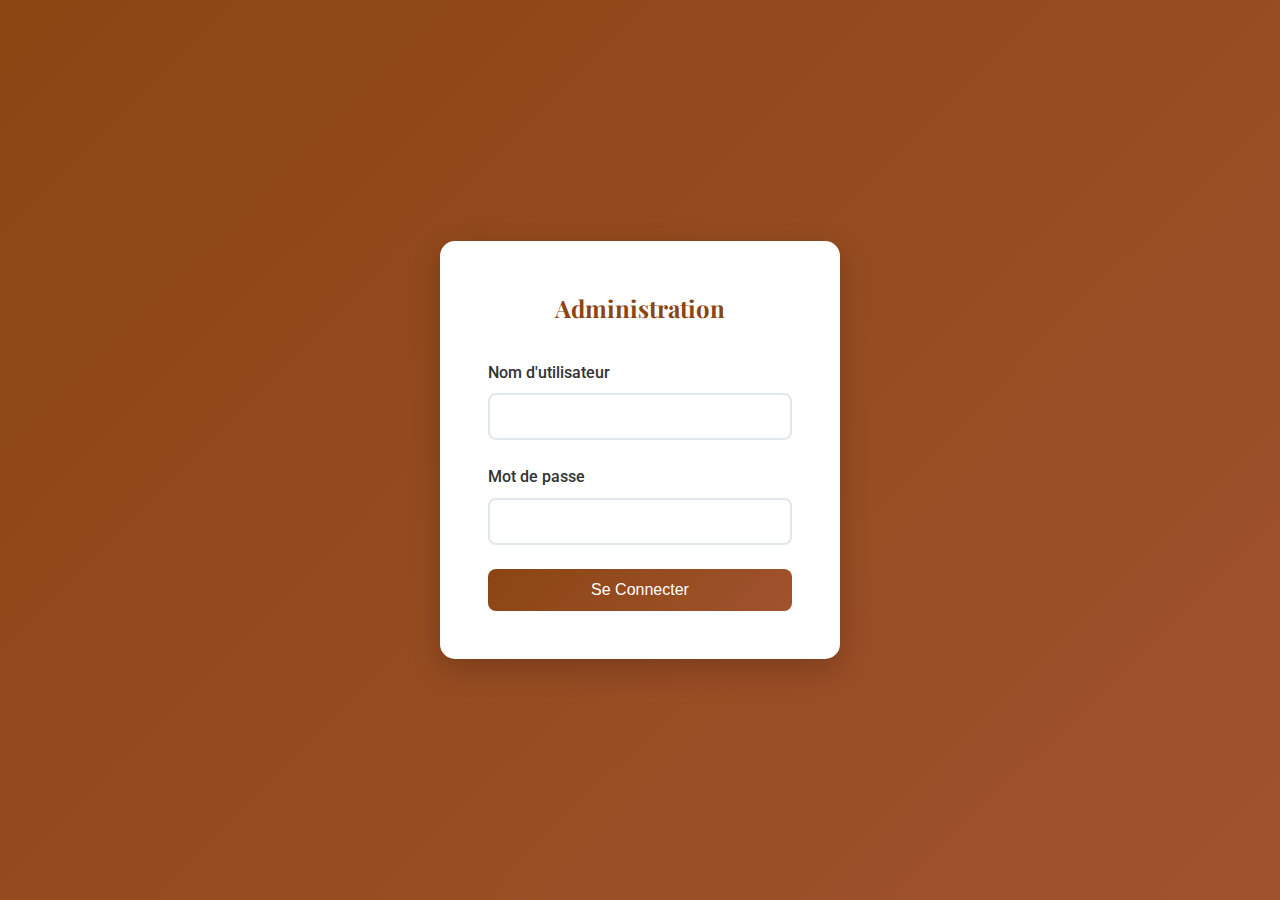
<file: admin.html>
<!DOCTYPE html>
<html lang="fr">
<head>
    <meta charset="UTF-8">
    <meta name="viewport" content="width=device-width, initial-scale=1.0">
    <title>Administration - La Trattoria Roma</title>
    <link rel="stylesheet" href="styles.css">
    <link rel="preconnect" href="https://fonts.googleapis.com">
    <link rel="preconnect" href="https://fonts.gstatic.com" crossorigin>
    <link href="https://fonts.googleapis.com/css2?family=Playfair+Display:wght@400;700&family=Roboto:wght@300;400;500&display=swap" rel="stylesheet">
    <style>
        .admin-login {
            min-height: 100vh;
            display: flex;
            align-items: center;
            justify-content: center;
            background: linear-gradient(135deg, #8B4513 0%, #A0522D 100%);
        }

        .login-form {
            background: white;
            padding: 3rem;
            border-radius: 15px;
            box-shadow: 0 10px 30px rgba(0,0,0,0.2);
            width: 100%;
            max-width: 400px;
        }

        .login-form h2 {
            text-align: center;
            margin-bottom: 2rem;
            color: #8B4513;
        }

        .login-form .form-group {
            margin-bottom: 1.5rem;
        }

        .login-form label {
            display: block;
            margin-bottom: 0.5rem;
            font-weight: 500;
            color: #333;
        }

        .login-form input {
            width: 100%;
            padding: 12px;
            border: 2px solid #e1e8ed;
            border-radius: 8px;
            font-size: 1rem;
            transition: border-color 0.3s;
        }

        .login-form input:focus {
            outline: none;
            border-color: #8B4513;
        }

        .login-btn {
            width: 100%;
            background: linear-gradient(135deg, #8B4513 0%, #A0522D 100%);
            color: white;
            border: none;
            padding: 12px;
            border-radius: 8px;
            font-size: 1rem;
            font-weight: 500;
            cursor: pointer;
            transition: transform 0.3s;
        }

        .login-btn:hover {
            transform: translateY(-2px);
        }

        .admin-dashboard {
            display: none;
            padding: 2rem 0;
        }

        .admin-nav {
            background: #f8f8f8;
            padding: 1rem 0;
            border-bottom: 1px solid #e1e8ed;
        }

        .admin-nav .container {
            display: flex;
            justify-content: space-between;
            align-items: center;
        }

        .admin-nav h2 {
            color: #8B4513;
            margin: 0;
        }

        .logout-btn {
            background: #dc3545;
            color: white;
            border: none;
            padding: 8px 16px;
            border-radius: 5px;
            cursor: pointer;
        }

        .admin-content {
            padding: 2rem 0;
        }

        .admin-grid {
            display: grid;
            grid-template-columns: 1fr 3fr;
            gap: 2rem;
        }

        .admin-sidebar {
            background: white;
            padding: 2rem;
            border-radius: 10px;
            box-shadow: 0 5px 15px rgba(0,0,0,0.1);
        }

        .admin-sidebar h3 {
            color: #8B4513;
            margin-bottom: 1rem;
        }

        .admin-sidebar ul {
            list-style: none;
            padding: 0;
        }

        .admin-sidebar li {
            margin-bottom: 0.5rem;
        }

        .admin-sidebar a {
            color: #333;
            text-decoration: none;
            padding: 8px 12px;
            border-radius: 5px;
            display: block;
            transition: background 0.3s;
        }

        .admin-sidebar a:hover,
        .admin-sidebar a.active {
            background: #8B4513;
            color: white;
        }

        .admin-main {
            background: white;
            padding: 2rem;
            border-radius: 10px;
            box-shadow: 0 5px 15px rgba(0,0,0,0.1);
        }

        .reservations-table {
            width: 100%;
            border-collapse: collapse;
        }

        .reservations-table th,
        .reservations-table td {
            padding: 12px;
            text-align: left;
            border-bottom: 1px solid #e1e8ed;
        }

        .reservations-table th {
            background: #f8f8f8;
            font-weight: 600;
            color: #8B4513;
        }

        .status {
            padding: 4px 8px;
            border-radius: 4px;
            font-size: 0.9rem;
            font-weight: 500;
        }

        .status.confirmed {
            background: #d4edda;
            color: #155724;
        }

        .status.pending {
            background: #fff3cd;
            color: #856404;
        }

        .status.cancelled {
            background: #f8d7da;
            color: #721c24;
        }

        .action-btn {
            background: #8B4513;
            color: white;
            border: none;
            padding: 6px 12px;
            border-radius: 4px;
            cursor: pointer;
            font-size: 0.9rem;
            margin-right: 5px;
        }

        .action-btn.cancel {
            background: #dc3545;
        }

        .calendar-section {
            margin-top: 2rem;
        }

        .calendar-grid {
            display: grid;
            grid-template-columns: repeat(7, 1fr);
            gap: 8px;
            max-width: 800px;
            margin: 0 auto;
        }

        .calendar-day {
            padding: 20px 15px;
            text-align: center;
            border: 2px solid #e1e8ed;
            cursor: pointer;
            transition: all 0.3s;
            font-size: 1.1rem;
            font-weight: 500;
            min-height: 60px;
            display: flex;
            align-items: center;
            justify-content: center;
        }

        .calendar-day:hover {
            background: #f8f8f8;
        }

        .calendar-day.today {
            background: #8B4513;
            color: white;
        }

        .calendar-day.booked {
            background: #fff3cd;
        }
    </style>
</head>
<body>
    <div id="adminLogin" class="admin-login">
        <div class="login-form">
            <h2>Administration</h2>
            <form id="loginForm">
                <div class="form-group">
                    <label for="username">Nom d'utilisateur</label>
                    <input type="text" id="username" required>
                </div>
                <div class="form-group">
                    <label for="password">Mot de passe</label>
                    <input type="password" id="password" required>
                </div>
                <button type="submit" class="login-btn">Se Connecter</button>
            </form>
        </div>
    </div>

    <div id="adminDashboard" class="admin-dashboard">
        <nav class="admin-nav">
            <div class="container">
                <h2>Administration - La Trattoria Roma</h2>
                <button id="logoutBtn" class="logout-btn">Déconnexion</button>
            </div>
        </nav>

        <main class="admin-content">
            <div class="container">
                <div class="admin-grid">
                    <aside class="admin-sidebar">
                        <h3>Menu</h3>
                        <ul>
                            <li><a href="#" class="active" data-section="reservations">Réservations</a></li>
                            <li><a href="#" data-section="calendar">Calendrier</a></li>
                            <li><a href="#" data-section="menu">Menu</a></li>
                            <li><a href="#" data-section="specialties">Spécialités</a></li>
                            <li><a href="#" data-section="contact">Contact</a></li>
                            <li><a href="#" data-section="settings">Paramètres</a></li>
                        </ul>
                    </aside>

                    <section class="admin-main">
                        <div id="reservationsSection">
                            <h2>Gestion des Réservations</h2>
                            <table class="reservations-table">
                                <thead>
                                    <tr>
                                        <th>Date</th>
                                        <th>Heure</th>
                                        <th>Nom</th>
                                        <th>Personnes</th>
                                        <th>Contact</th>
                                        <th>Statut</th>
                                        <th>Actions</th>
                                    </tr>
                                </thead>
                                <tbody id="reservationsTableBody">
                                    <!-- Reservations will be loaded here -->
                                </tbody>
                            </table>
                        </div>

                        <div id="calendarSection" style="display: none;">
                            <h2>Calendrier des Réservations</h2>
                            <div class="calendar-section">
                                <div id="calendar" class="calendar-grid">
                                    <!-- Calendar will be generated here -->
                                </div>
                            </div>
                        </div>

                        <div id="menuSection" style="display: none;">
                            <h2>Gestion du Menu</h2>
                            <div class="menu-management">
                                <div class="menu-categories">
                                    <button class="category-btn active" data-category="antipasti">Antipasti</button>
                                    <button class="category-btn" data-category="pates">Pâtes</button>
                                    <button class="category-btn" data-category="pizzas">Pizzas</button>
                                    <button class="category-btn" data-category="desserts">Desserts</button>
                                </div>
                                <div class="menu-items-list" id="menuItemsList">
                                    <!-- Menu items will be loaded here -->
                                </div>
                                <button class="btn-primary" id="addMenuItemBtn">Ajouter un Plat</button>
                            </div>
                        </div>

                        <div id="specialtiesSection" style="display: none;">
                            <h2>Gestion des Spécialités</h2>
                            <div class="specialties-management">
                                <div class="specialties-list" id="specialtiesList">
                                    <!-- Specialties will be loaded here -->
                                </div>
                                <button class="btn-primary" id="addSpecialtyBtn">Ajouter une Spécialité</button>
                            </div>
                        </div>

                        <div id="contactSection" style="display: none;">
                            <h2>Gestion des Informations de Contact</h2>
                            <form id="contactForm">
                                <div class="form-group">
                                    <label for="contactAddress">Adresse</label>
                                    <textarea id="contactAddress" rows="3">123 Rue de la République
75001 Paris, France</textarea>
                                </div>
                                <div class="form-group">
                                    <label for="contactPhone">Téléphone</label>
                                    <input type="text" id="contactPhone" value="01 23 45 67 89">
                                </div>
                                <div class="form-group">
                                    <label for="contactEmail">Email</label>
                                    <input type="email" id="contactEmail" value="info@trattoriaroma.fr">
                                </div>
                                <div class="form-group">
                                    <label for="contactHours">Horaires d'Ouverture</label>
                                    <textarea id="contactHours" rows="4">Lundi - Vendredi: 12h - 14h30, 19h - 22h30
Samedi - Dimanche: 12h - 15h, 19h - 23h</textarea>
                                </div>
                                <button type="submit" class="btn-primary">Sauvegarder</button>
                            </form>
                        </div>

                        <div id="settingsSection" style="display: none;">
                            <h2>Paramètres du Restaurant</h2>
                            <form id="settingsForm">
                                <div class="form-group">
                                    <label for="openingHours">Horaires d'Ouverture</label>
                                    <textarea id="openingHours" rows="4">Lundi - Vendredi: 12h - 14h30, 19h - 22h30
Samedi - Dimanche: 12h - 15h, 19h - 23h</textarea>
                                </div>
                                <div class="form-group">
                                    <label for="maxGuests">Nombre Maximum de Couverts</label>
                                    <input type="number" id="maxGuests" value="50">
                                </div>
                                <div class="form-group">
                                    <label for="reservationAdvance">Délai Minimum de Réservation (heures)</label>
                                    <input type="number" id="reservationAdvance" value="2">
                                </div>
                                <button type="submit" class="btn-primary">Sauvegarder</button>
                            </form>
                        </div>
                    </section>
                </div>
            </div>
        </main>
    </div>

    <script src="admin.js"></script>
</body>
</html>
</file>
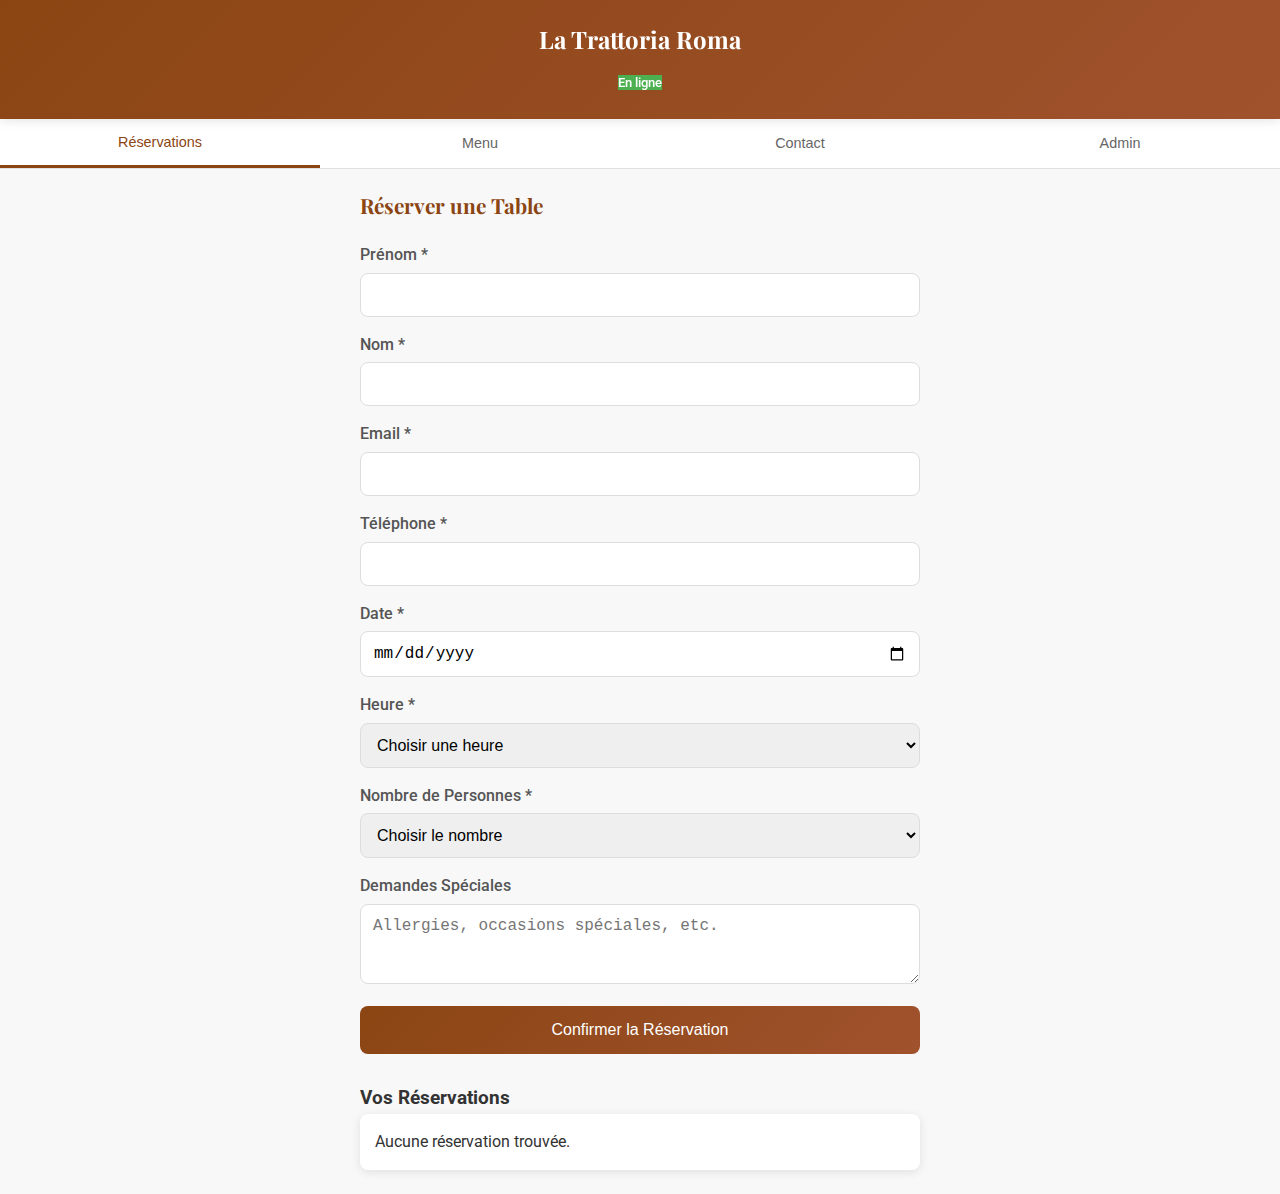
<file: mobile-app.html>
<!DOCTYPE html>
<html lang="fr">
<head>
    <meta charset="UTF-8">
    <meta name="viewport" content="width=device-width, initial-scale=1.0">
    <title>La Trattoria Roma - App Mobile</title>
    <link rel="stylesheet" href="mobile-app.css">
    <link rel="manifest" href="manifest.json">
    <link rel="preconnect" href="https://fonts.googleapis.com">
    <link rel="preconnect" href="https://fonts.gstatic.com" crossorigin>
    <link href="https://fonts.googleapis.com/css2?family=Playfair+Display:wght@400;700&family=Roboto:wght@300;400;500&display=swap" rel="stylesheet">
</head>
<body>
    <header class="app-header">
        <h1>La Trattoria Roma</h1>
        <div class="status-indicator">
            <span id="online-status" class="status online">En ligne</span>
        </div>
    </header>

    <nav class="app-nav">
        <button class="nav-btn active" data-section="reservations">Réservations</button>
        <button class="nav-btn" data-section="menu">Menu</button>
        <button class="nav-btn" data-section="contact">Contact</button>
        <button class="nav-btn" data-section="admin">Admin</button>
    </nav>

    <main class="app-main">
        <section id="reservations-section" class="section active">
            <h2>Réserver une Table</h2>
            <form id="reservationForm">
                <div class="form-group">
                    <label for="firstName">Prénom *</label>
                    <input type="text" id="firstName" name="firstName" required>
                </div>

                <div class="form-group">
                    <label for="lastName">Nom *</label>
                    <input type="text" id="lastName" name="lastName" required>
                </div>

                <div class="form-group">
                    <label for="email">Email *</label>
                    <input type="email" id="email" name="email" required>
                </div>

                <div class="form-group">
                    <label for="phone">Téléphone *</label>
                    <input type="tel" id="phone" name="phone" required>
                </div>

                <div class="form-group">
                    <label for="date">Date *</label>
                    <input type="date" id="date" name="date" required min="<?php echo date('Y-m-d'); ?>">
                </div>

                <div class="form-group">
                    <label for="time">Heure *</label>
                    <select id="time" name="time" required>
                        <option value="">Choisir une heure</option>
                        <option value="12:00">12:00</option>
                        <option value="12:30">12:30</option>
                        <option value="13:00">13:00</option>
                        <option value="13:30">13:30</option>
                        <option value="14:00">14:00</option>
                        <option value="19:00">19:00</option>
                        <option value="19:30">19:30</option>
                        <option value="20:00">20:00</option>
                        <option value="20:30">20:30</option>
                        <option value="21:00">21:00</option>
                        <option value="21:30">21:30</option>
                        <option value="22:00">22:00</option>
                    </select>
                </div>

                <div class="form-group">
                    <label for="guests">Nombre de Personnes *</label>
                    <select id="guests" name="guests" required>
                        <option value="">Choisir le nombre</option>
                        <option value="1">1 personne</option>
                        <option value="2">2 personnes</option>
                        <option value="3">3 personnes</option>
                        <option value="4">4 personnes</option>
                        <option value="5">5 personnes</option>
                        <option value="6">6 personnes</option>
                        <option value="7">7 personnes</option>
                        <option value="8">8 personnes</option>
                        <option value="9">9 personnes</option>
                        <option value="10">10 personnes</option>
                    </select>
                </div>

                <div class="form-group">
                    <label for="specialRequests">Demandes Spéciales</label>
                    <textarea id="specialRequests" name="specialRequests" rows="3" placeholder="Allergies, occasions spéciales, etc."></textarea>
                </div>

                <button type="submit" class="btn-primary">Confirmer la Réservation</button>
            </form>

            <div id="reservations-list">
                <h3>Vos Réservations</h3>
                <div id="reservations-container"></div>
            </div>
        </section>

        <section id="menu-section" class="section">
            <h2>Notre Menu</h2>
            <div id="menu-container">
                <p>Menu chargé hors ligne</p>
            </div>
        </section>

        <section id="contact-section" class="section">
            <h2>Contact</h2>
            <div class="contact-info">
                <p>📞 01 23 45 67 89</p>
                <p>✉️ info@trattoriaroma.fr</p>
                <p>📍 123 Rue de la République, 75001 Paris</p>
                <p>🕐 Lundi - Vendredi: 12h - 14h30, 19h - 22h30</p>
                <p>🕐 Samedi - Dimanche: 12h - 15h, 19h - 23h</p>
            </div>
        </section>

        <section id="admin-section" class="section">
            <h2>Administration</h2>

            <div class="admin-tabs">
                <button class="admin-tab-btn active" data-admin-tab="reservations">Gérer Réservations</button>
                <button class="admin-tab-btn" data-admin-tab="menu">Gérer Menu</button>
            </div>

            <div id="admin-reservations-tab" class="admin-tab-content active">
                <h3>Réservations à Gérer</h3>
                <div id="admin-reservations-container">
                    <p>Chargement des réservations...</p>
                </div>
            </div>

            <div id="admin-menu-tab" class="admin-tab-content">
                <h3>Gérer le Menu</h3>

                <div class="menu-management">
                    <h4>Ajouter un Plat</h4>
                    <form id="addDishForm">
                        <div class="form-group">
                            <label for="dishCategory">Catégorie</label>
                            <select id="dishCategory" name="category" required>
                                <option value="antipasti">Antipasti</option>
                                <option value="pates">Pâtes</option>
                                <option value="pizzas">Pizzas</option>
                            </select>
                        </div>

                        <div class="form-group">
                            <label for="dishName">Nom du Plat</label>
                            <input type="text" id="dishName" name="name" required>
                        </div>

                        <div class="form-group">
                            <label for="dishDescription">Description</label>
                            <textarea id="dishDescription" name="description" required></textarea>
                        </div>

                        <div class="form-group">
                            <label for="dishPrice">Prix (€)</label>
                            <input type="number" id="dishPrice" name="price" step="0.01" required>
                        </div>

                        <button type="submit" class="btn-primary">Ajouter le Plat</button>
                    </form>
                </div>

                <div class="menu-display">
                    <h4>Plats Actuels</h4>
                    <div id="current-menu-container">
                        <p>Chargement du menu...</p>
                    </div>
                </div>
            </div>
        </section>
    </main>

    <script src="mobile-app.js"></script>
</body>
</html>
</file>
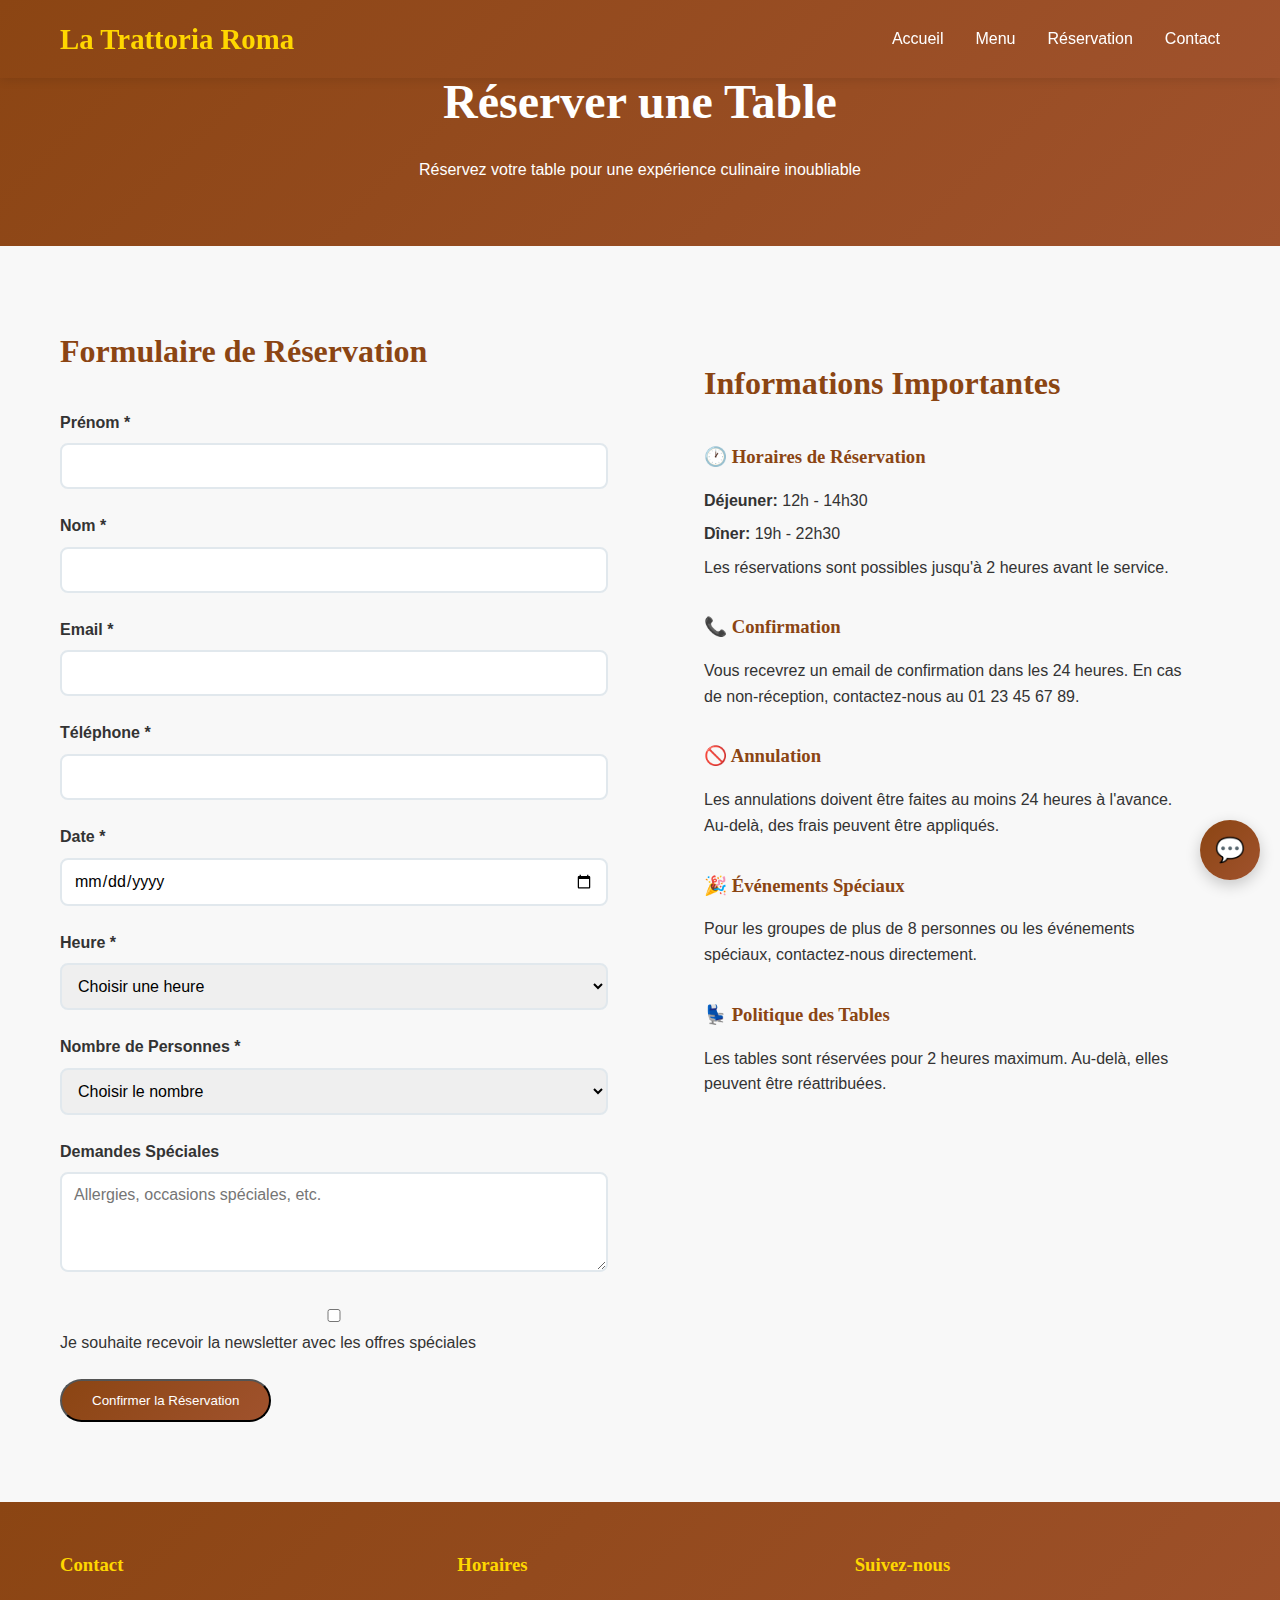
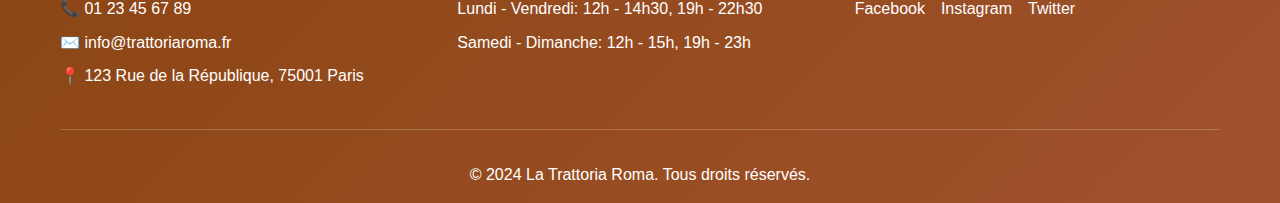
<file: reservation.html>
<!DOCTYPE html>
<html lang="fr">
<head>
    <meta charset="UTF-8">
    <meta name="viewport" content="width=device-width, initial-scale=1.0">
    <title>Réservation - La Trattoria Roma</title>
    <link rel="stylesheet" href="styles.css">
    <link rel="preconnect" href="https://fonts.googleapis.com">
    <link rel="preconnect" href="https://fonts.gstatic.com" crossorigin>
    <link href="https://fonts.googleapis.com/css2?family=Playfair+Display:wght@400;700&family=Roboto:wght@300;400;500&display=swap" rel="stylesheet">
</head>
<body>
    <header>
        <nav>
            <div class="nav-container">
                <div class="logo">
                    <h1>La Trattoria Roma</h1>
                </div>
                <ul class="nav-menu">
                    <li><a href="index.html">Accueil</a></li>
                    <li><a href="menu.html">Menu</a></li>
                    <li><a href="reservation.html">Réservation</a></li>
                    <li><a href="contact.html">Contact</a></li>
                </ul>
                <div class="nav-toggle">
                    <span></span>
                    <span></span>
                    <span></span>
                </div>
            </div>
        </nav>
    </header>

    <main>
        <section class="reservation-hero">
            <div class="container">
                <h1>Réserver une Table</h1>
                <p>Réservez votre table pour une expérience culinaire inoubliable</p>
            </div>
        </section>

        <section class="reservation-content">
            <div class="container">
                <div class="reservation-grid">
                    <div class="reservation-form-section">
                        <h2>Formulaire de Réservation</h2>
                        <form id="reservationForm">
                            <div class="form-group">
                                <label for="firstName">Prénom *</label>
                                <input type="text" id="firstName" name="firstName" required>
                            </div>

                            <div class="form-group">
                                <label for="lastName">Nom *</label>
                                <input type="text" id="lastName" name="lastName" required>
                            </div>

                            <div class="form-group">
                                <label for="email">Email *</label>
                                <input type="email" id="email" name="email" required>
                            </div>

                            <div class="form-group">
                                <label for="phone">Téléphone *</label>
                                <input type="tel" id="phone" name="phone" required>
                            </div>

                            <div class="form-group">
                                <label for="date">Date *</label>
                                <input type="date" id="date" name="date" required min="<?php echo date('Y-m-d'); ?>">
                            </div>

                            <div class="form-group">
                                <label for="time">Heure *</label>
                                <select id="time" name="time" required>
                                    <option value="">Choisir une heure</option>
                                    <option value="12:00">12:00</option>
                                    <option value="12:30">12:30</option>
                                    <option value="13:00">13:00</option>
                                    <option value="13:30">13:30</option>
                                    <option value="14:00">14:00</option>
                                    <option value="19:00">19:00</option>
                                    <option value="19:30">19:30</option>
                                    <option value="20:00">20:00</option>
                                    <option value="20:30">20:30</option>
                                    <option value="21:00">21:00</option>
                                    <option value="21:30">21:30</option>
                                    <option value="22:00">22:00</option>
                                </select>
                            </div>

                            <div class="form-group">
                                <label for="guests">Nombre de Personnes *</label>
                                <select id="guests" name="guests" required>
                                    <option value="">Choisir le nombre</option>
                                    <option value="1">1 personne</option>
                                    <option value="2">2 personnes</option>
                                    <option value="3">3 personnes</option>
                                    <option value="4">4 personnes</option>
                                    <option value="5">5 personnes</option>
                                    <option value="6">6 personnes</option>
                                    <option value="7">7 personnes</option>
                                    <option value="8">8 personnes</option>
                                    <option value="9">9 personnes</option>
                                    <option value="10">10 personnes</option>
                                </select>
                            </div>

                            <div class="form-group">
                                <label for="specialRequests">Demandes Spéciales</label>
                                <textarea id="specialRequests" name="specialRequests" rows="4" placeholder="Allergies, occasions spéciales, etc."></textarea>
                            </div>

                            <div class="form-group">
                                <label class="checkbox-label">
                                    <input type="checkbox" id="newsletter" name="newsletter">
                                    Je souhaite recevoir la newsletter avec les offres spéciales
                                </label>
                            </div>

                            <button type="submit" class="btn-primary">Confirmer la Réservation</button>
                        </form>
                    </div>

                    <div class="reservation-info-section">
                        <h2>Informations Importantes</h2>

                        <div class="info-item">
                            <h3>🕐 Horaires de Réservation</h3>
                            <p><strong>Déjeuner:</strong> 12h - 14h30</p>
                            <p><strong>Dîner:</strong> 19h - 22h30</p>
                            <p>Les réservations sont possibles jusqu'à 2 heures avant le service.</p>
                        </div>

                        <div class="info-item">
                            <h3>📞 Confirmation</h3>
                            <p>Vous recevrez un email de confirmation dans les 24 heures. En cas de non-réception, contactez-nous au 01 23 45 67 89.</p>
                        </div>

                        <div class="info-item">
                            <h3>🚫 Annulation</h3>
                            <p>Les annulations doivent être faites au moins 24 heures à l'avance. Au-delà, des frais peuvent être appliqués.</p>
                        </div>

                        <div class="info-item">
                            <h3>🎉 Événements Spéciaux</h3>
                            <p>Pour les groupes de plus de 8 personnes ou les événements spéciaux, contactez-nous directement.</p>
                        </div>

                        <div class="info-item">
                            <h3>💺 Politique des Tables</h3>
                            <p>Les tables sont réservées pour 2 heures maximum. Au-delà, elles peuvent être réattribuées.</p>
                        </div>
                    </div>
                </div>
            </div>
        </section>
    </main>

    <footer>
        <div class="container">
            <div class="footer-content">
                <div class="footer-section">
                    <h3>Contact</h3>
                    <p>📞 01 23 45 67 89</p>
                    <p>✉️ info@trattoriaroma.fr</p>
                    <p>📍 123 Rue de la République, 75001 Paris</p>
                </div>
                <div class="footer-section">
                    <h3>Horaires</h3>
                    <p>Lundi - Vendredi: 12h - 14h30, 19h - 22h30</p>
                    <p>Samedi - Dimanche: 12h - 15h, 19h - 23h</p>
                </div>
                <div class="footer-section">
                    <h3>Suivez-nous</h3>
                    <div class="social-links">
                        <a href="#">Facebook</a>
                        <a href="#">Instagram</a>
                        <a href="#">Twitter</a>
                    </div>
                </div>
            </div>
            <div class="footer-bottom">
                <p>&copy; 2024 La Trattoria Roma. Tous droits réservés.</p>
            </div>
        </div>
    </footer>

    <div id="chatbot" class="chatbot">
        <div class="chatbot-header">
            <span>🤖 Assistant</span>
            <button id="chatbot-close">&times;</button>
        </div>
        <div id="chatbot-messages" class="chatbot-messages"></div>
        <div class="chatbot-input">
            <input type="text" id="chatbot-input" placeholder="Posez votre question...">
            <button id="chatbot-send">Envoyer</button>
        </div>
    </div>

    <button id="chatbot-toggle" class="chatbot-toggle">💬</button>

    <script src="script.js"></script>
</body>
</html>
</file>
<file: mobile-app.css>
/* Mobile App Styles */
* {
    margin: 0;
    padding: 0;
    box-sizing: border-box;
}

body {
    font-family: 'Roboto', sans-serif;
    background-color: #f8f8f8;
    color: #333;
    line-height: 1.6;
}

/* Header */
.app-header {
    background: linear-gradient(135deg, #8B4513, #A0522D);
    color: white;
    padding: 20px;
    text-align: center;
    box-shadow: 0 2px 10px rgba(0,0,0,0.1);
    position: sticky;
    top: 0;
    z-index: 100;
}

.app-header h1 {
    font-family: 'Playfair Display', serif;
    font-size: 1.5rem;
    margin-bottom: 10px;
}

.status-indicator {
    display: inline-block;
    padding: 5px 10px;
    border-radius: 20px;
    font-size: 0.8rem;
    font-weight: 500;
}

.status.online {
    background-color: #4CAF50;
    color: white;
}

.status.offline {
    background-color: #f44336;
    color: white;
}

/* Navigation */
.app-nav {
    display: flex;
    background-color: white;
    border-bottom: 1px solid #e0e0e0;
    position: sticky;
    top: 80px;
    z-index: 90;
}

.nav-btn {
    flex: 1;
    padding: 15px;
    background: none;
    border: none;
    font-size: 0.9rem;
    font-weight: 500;
    color: #666;
    transition: all 0.3s ease;
    cursor: pointer;
}

.nav-btn.active {
    color: #8B4513;
    border-bottom: 3px solid #8B4513;
}

/* Main Content */
.app-main {
    padding: 20px;
    max-width: 600px;
    margin: 0 auto;
}

.section {
    display: none;
}

.section.active {
    display: block;
}

.section h2 {
    color: #8B4513;
    font-family: 'Playfair Display', serif;
    margin-bottom: 20px;
    font-size: 1.3rem;
}

/* Form Styles */
.form-group {
    margin-bottom: 15px;
}

.form-group label {
    display: block;
    margin-bottom: 5px;
    font-weight: 500;
    color: #555;
}

.form-group input,
.form-group select,
.form-group textarea {
    width: 100%;
    padding: 12px;
    border: 1px solid #ddd;
    border-radius: 8px;
    font-size: 1rem;
    transition: border-color 0.3s ease;
}

.form-group input:focus,
.form-group select:focus,
.form-group textarea:focus {
    outline: none;
    border-color: #8B4513;
}

/* Button */
.btn-primary {
    width: 100%;
    padding: 15px;
    background: linear-gradient(135deg, #8B4513, #A0522D);
    color: white;
    border: none;
    border-radius: 8px;
    font-size: 1rem;
    font-weight: 500;
    cursor: pointer;
    transition: transform 0.2s ease;
}

.btn-primary:hover {
    transform: translateY(-2px);
}

/* Contact Info */
.contact-info {
    background-color: white;
    padding: 20px;
    border-radius: 8px;
    box-shadow: 0 2px 10px rgba(0,0,0,0.1);
}

.contact-info p {
    margin-bottom: 10px;
    font-size: 0.9rem;
}

/* Reservations List */
#reservations-list {
    margin-top: 30px;
}

#reservations-container {
    background-color: white;
    padding: 15px;
    border-radius: 8px;
    box-shadow: 0 2px 10px rgba(0,0,0,0.1);
}

/* Responsive */
@media (max-width: 480px) {
    .app-main {
        padding: 15px;
    }

    .app-header h1 {
        font-size: 1.3rem;
    }

    .nav-btn {
        padding: 12px;
        font-size: 0.8rem;
    }
}
</file>
<file: styles.css>
/* Reset and Base Styles */
* {
    margin: 0;
    padding: 0;
    box-sizing: border-box;
}

html {
    scroll-behavior: smooth;
}

body {
    font-family: 'Roboto', sans-serif;
    line-height: 1.6;
    color: #333;
    background-color: #f8f8f8;
}

h1, h2, h3, h4, h5, h6 {
    font-family: 'Playfair Display', serif;
    font-weight: 700;
}

.container {
    max-width: 1200px;
    margin: 0 auto;
    padding: 0 20px;
}

/* Navigation */
nav {
    background: linear-gradient(135deg, #8B4513 0%, #A0522D 100%);
    color: white;
    padding: 1rem 0;
    position: fixed;
    width: 100%;
    top: 0;
    z-index: 1000;
    box-shadow: 0 2px 10px rgba(0,0,0,0.1);
}

.nav-container {
    display: flex;
    justify-content: space-between;
    align-items: center;
    max-width: 1200px;
    margin: 0 auto;
    padding: 0 20px;
}

.logo h1 {
    font-size: 1.8rem;
    color: #FFD700;
}

.nav-menu {
    display: flex;
    list-style: none;
    gap: 2rem;
}

.nav-menu a {
    color: white;
    text-decoration: none;
    font-weight: 500;
    transition: color 0.3s;
}

.nav-menu a:hover {
    color: #FFD700;
}

.nav-toggle {
    display: none;
    flex-direction: column;
    cursor: pointer;
}

.nav-toggle span {
    width: 25px;
    height: 3px;
    background: white;
    margin: 3px 0;
    transition: 0.3s;
}

/* Hero Section */
.hero {
    display: flex;
    align-items: center;
    min-height: 100vh;
    background: linear-gradient(135deg, #f5f5f5 0%, #e8e8e8 100%);
    padding-top: 80px;
}

.hero-content {
    flex: 1;
    padding: 2rem;
}

.hero-content h2 {
    font-size: 3.5rem;
    margin-bottom: 1rem;
    color: #8B4513;
}

.hero-content p {
    font-size: 1.2rem;
    margin-bottom: 2rem;
    color: #666;
}

.btn-primary {
    background: linear-gradient(135deg, #8B4513 0%, #A0522D 100%);
    color: white;
    padding: 12px 30px;
    text-decoration: none;
    border-radius: 30px;
    font-weight: 500;
    transition: transform 0.3s;
    display: inline-block;
}

.btn-primary:hover {
    transform: translateY(-2px);
    box-shadow: 0 5px 15px rgba(139, 69, 19, 0.3);
}

.hero-image {
    flex: 1;
    padding: 2rem;
}

.hero-image img {
    width: 100%;
    border-radius: 20px;
    box-shadow: 0 10px 30px rgba(0,0,0,0.2);
}

/* About Section */
.about {
    padding: 5rem 0;
    background: white;
}

.about-content {
    display: grid;
    grid-template-columns: 1fr 1fr;
    gap: 3rem;
    align-items: center;
}

.about-text p {
    margin-bottom: 1rem;
    font-size: 1.1rem;
}

.about-image img {
    width: 100%;
    border-radius: 15px;
}

/* Specialties Section */
.specialties {
    padding: 5rem 0;
    background: #f8f8f8;
}

.specialties-grid {
    display: grid;
    grid-template-columns: repeat(auto-fit, minmax(300px, 1fr));
    gap: 2rem;
    margin-top: 3rem;
}

.specialty-card {
    background: white;
    border-radius: 15px;
    overflow: hidden;
    box-shadow: 0 5px 15px rgba(0,0,0,0.1);
    transition: transform 0.3s;
}

.specialty-card:hover {
    transform: translateY(-5px);
}

.specialty-card img {
    width: 100%;
    height: 250px;
    object-fit: cover;
}

.specialty-card h3 {
    padding: 1.5rem;
    color: #8B4513;
}

.specialty-card p {
    padding: 0 1.5rem 1.5rem;
    color: #666;
}

/* Testimonials */
.testimonials {
    padding: 5rem 0;
    background: white;
}

.testimonials-grid {
    display: grid;
    grid-template-columns: repeat(auto-fit, minmax(300px, 1fr));
    gap: 2rem;
    margin-top: 3rem;
}

.testimonial {
    background: #f8f8f8;
    padding: 2rem;
    border-radius: 15px;
    border-left: 5px solid #8B4513;
}

.testimonial p {
    font-style: italic;
    margin-bottom: 1rem;
}

.testimonial cite {
    font-weight: 700;
    color: #8B4513;
}

/* Menu Page Styles */
.menu-hero {
    background: linear-gradient(135deg, #8B4513 0%, #A0522D 100%);
    color: white;
    padding: 4rem 0;
    text-align: center;
}

.menu-hero h1 {
    font-size: 3rem;
    margin-bottom: 1rem;
}

.menu-section {
    padding: 5rem 0;
}

.menu-section:nth-child(even) {
    background: #f8f8f8;
}

.menu-section h2 {
    text-align: center;
    font-size: 2.5rem;
    margin-bottom: 3rem;
    color: #8B4513;
}

.menu-grid {
    display: grid;
    grid-template-columns: repeat(auto-fit, minmax(300px, 1fr));
    gap: 2rem;
}

.menu-item {
    background: white;
    border-radius: 15px;
    overflow: hidden;
    box-shadow: 0 5px 15px rgba(0,0,0,0.1);
    transition: transform 0.3s;
}

.menu-item:hover {
    transform: translateY(-5px);
}

.menu-item-content {
    padding: 1.5rem;
}

.menu-item h3 {
    color: #8B4513;
    margin-bottom: 0.5rem;
}

.menu-item p {
    color: #666;
    margin-bottom: 1rem;
    line-height: 1.5;
}

.price {
    font-size: 1.2rem;
    font-weight: 700;
    color: #8B4513;
}

.menu-item img {
    width: 100%;
    height: 200px;
    object-fit: cover;
}

/* Contact Page Styles */
.contact-hero {
    background: linear-gradient(135deg, #8B4513 0%, #A0522D 100%);
    color: white;
    padding: 4rem 0;
    text-align: center;
}

.contact-hero h1 {
    font-size: 3rem;
    margin-bottom: 1rem;
}

.contact-content {
    padding: 5rem 0;
}

.contact-grid {
    display: grid;
    grid-template-columns: 1fr 1fr;
    gap: 4rem;
}

.contact-form-section h2,
.contact-info-section h2 {
    color: #8B4513;
    margin-bottom: 2rem;
    font-size: 2rem;
}

.form-group {
    margin-bottom: 1.5rem;
}

.form-group label {
    display: block;
    margin-bottom: 0.5rem;
    font-weight: 600;
    color: #333;
}

.form-group input,
.form-group select,
.form-group textarea {
    width: 100%;
    padding: 12px;
    border: 2px solid #e1e8ed;
    border-radius: 8px;
    font-size: 1rem;
    transition: border-color 0.3s;
    font-family: 'Roboto', sans-serif;
}

.form-group input:focus,
.form-group select:focus,
.form-group textarea:focus {
    outline: none;
    border-color: #8B4513;
}

.checkbox-label {
    display: flex;
    align-items: center;
    gap: 0.5rem;
    font-weight: normal !important;
}

.contact-info-section {
    background: #f8f8f8;
    padding: 2rem;
    border-radius: 15px;
}

.contact-info-item {
    margin-bottom: 2rem;
}

.contact-info-item h3 {
    color: #8B4513;
    margin-bottom: 1rem;
}

.contact-info-item p {
    margin-bottom: 0.5rem;
    line-height: 1.6;
}

.map-section {
    margin-top: 4rem;
    text-align: center;
}

.map-section h2 {
    color: #8B4513;
    margin-bottom: 2rem;
}

.map-container {
    border-radius: 15px;
    overflow: hidden;
    box-shadow: 0 5px 15px rgba(0,0,0,0.1);
}

/* Reservation Page Styles */
.reservation-hero {
    background: linear-gradient(135deg, #8B4513 0%, #A0522D 100%);
    color: white;
    padding: 4rem 0;
    text-align: center;
}

.reservation-hero h1 {
    font-size: 3rem;
    margin-bottom: 1rem;
}

.reservation-content {
    padding: 5rem 0;
}

.reservation-grid {
    display: grid;
    grid-template-columns: 1fr 1fr;
    gap: 4rem;
}

.reservation-form-section h2,
.reservation-info-section h2 {
    color: #8B4513;
    margin-bottom: 2rem;
    font-size: 2rem;
}

.reservation-info-section {
    background: #f8f8f8;
    padding: 2rem;
    border-radius: 15px;
}

.info-item {
    margin-bottom: 2rem;
}

.info-item h3 {
    color: #8B4513;
    margin-bottom: 1rem;
}

.info-item p {
    margin-bottom: 0.5rem;
    line-height: 1.6;
}

/* Footer */
footer {
    background: linear-gradient(135deg, #8B4513 0%, #A0522D 100%);
    color: white;
    padding: 3rem 0 1rem;
}

.footer-content {
    display: grid;
    grid-template-columns: repeat(auto-fit, minmax(250px, 1fr));
    gap: 2rem;
    margin-bottom: 2rem;
}

.footer-section h3 {
    margin-bottom: 1rem;
    color: #FFD700;
}

.footer-section p {
    margin-bottom: 0.5rem;
}

.social-links {
    display: flex;
    gap: 1rem;
}

.social-links a {
    color: white;
    text-decoration: none;
    transition: color 0.3s;
}

.social-links a:hover {
    color: #FFD700;
}

.footer-bottom {
    text-align: center;
    padding-top: 2rem;
    border-top: 1px solid rgba(255,255,255,0.2);
}

/* Chatbot */
.chatbot {
    position: fixed;
    bottom: 20px;
    right: 20px;
    width: 350px;
    height: 500px;
    background: white;
    border-radius: 15px;
    box-shadow: 0 5px 20px rgba(0,0,0,0.2);
    display: none;
    flex-direction: column;
    z-index: 1000;
}

.chatbot.active {
    display: flex;
}

.chatbot-header {
    background: linear-gradient(135deg, #8B4513 0%, #A0522D 100%);
    color: white;
    padding: 1rem;
    border-radius: 15px 15px 0 0;
    display: flex;
    justify-content: space-between;
    align-items: center;
}

.chatbot-messages {
    flex: 1;
    padding: 1rem;
    overflow-y: auto;
    background: #f8f8f8;
}

.chatbot-input {
    display: flex;
    padding: 1rem;
    background: white;
    border-radius: 0 0 15px 15px;
}

.chatbot-input input {
    flex: 1;
    padding: 0.5rem;
    border: 1px solid #ddd;
    border-radius: 20px;
    margin-right: 0.5rem;
}

.chatbot-send {
    background: #8B4513;
    color: white;
    border: none;
    padding: 0.5rem 1rem;
    border-radius: 20px;
    cursor: pointer;
}

.chatbot-toggle {
    position: fixed;
    bottom: 20px;
    right: 20px;
    width: 60px;
    height: 60px;
    background: linear-gradient(135deg, #8B4513 0%, #A0522D 100%);
    color: white;
    border: none;
    border-radius: 50%;
    font-size: 1.5rem;
    cursor: pointer;
    box-shadow: 0 5px 15px rgba(0,0,0,0.2);
    z-index: 999;
}

/* Lightbox Styles */
.lightbox {
    display: none;
    position: fixed;
    z-index: 2000;
    left: 0;
    top: 0;
    width: 100%;
    height: 100%;
    background-color: rgba(0, 0, 0, 0.9);
    animation: fadeIn 0.3s ease-in-out;
}

.lightbox-content {
    position: absolute;
    top: 50%;
    left: 50%;
    transform: translate(-50%, -50%);
    max-width: 90%;
    max-height: 90%;
    border-radius: 8px;
    box-shadow: 0 10px 40px rgba(0, 0, 0, 0.5);
    animation: zoomIn 0.3s ease-in-out;
}

.lightbox-close {
    position: absolute;
    top: 20px;
    right: 30px;
    color: white;
    font-size: 40px;
    font-weight: bold;
    cursor: pointer;
    z-index: 2001;
    transition: color 0.3s;
}

.lightbox-close:hover {
    color: #ccc;
}

.lightbox-caption {
    position: absolute;
    bottom: 20px;
    left: 50%;
    transform: translateX(-50%);
    color: white;
    text-align: center;
    background: rgba(0, 0, 0, 0.7);
    padding: 15px 20px;
    border-radius: 8px;
    max-width: 80%;
    font-size: 16px;
    line-height: 1.4;
}

@keyframes fadeIn {
    from { opacity: 0; }
    to { opacity: 1; }
}

@keyframes zoomIn {
    from {
        opacity: 0;
        transform: translate(-50%, -50%) scale(0.8);
    }
    to {
        opacity: 1;
        transform: translate(-50%, -50%) scale(1);
    }
}

/* Menu item hover effects */
.menu-item img {
    transition: transform 0.3s ease, box-shadow 0.3s ease;
    cursor: pointer;
}

.menu-item img:hover {
    transform: scale(1.05);
    box-shadow: 0 8px 25px rgba(0,0,0,0.2);
}

/* Responsive Design */
@media (max-width: 768px) {
    .nav-menu {
        display: none;
    }

    .nav-toggle {
        display: flex;
    }

    .hero {
        flex-direction: column;
        text-align: center;
    }

    .hero-content h2 {
        font-size: 2.5rem;
    }

    .about-content {
        grid-template-columns: 1fr;
    }

    .specialties-grid {
        grid-template-columns: 1fr;
    }

    .testimonials-grid {
        grid-template-columns: 1fr;
    }

    .footer-content {
        grid-template-columns: 1fr;
    }

    .chatbot {
        width: 90%;
        height: 400px;
        left: 5%;
        right: auto;
    }
}

@media (max-width: 480px) {
    .hero-content h2 {
        font-size: 2rem;
    }

    .container {
        padding: 0 15px;
    }
}
</file>
